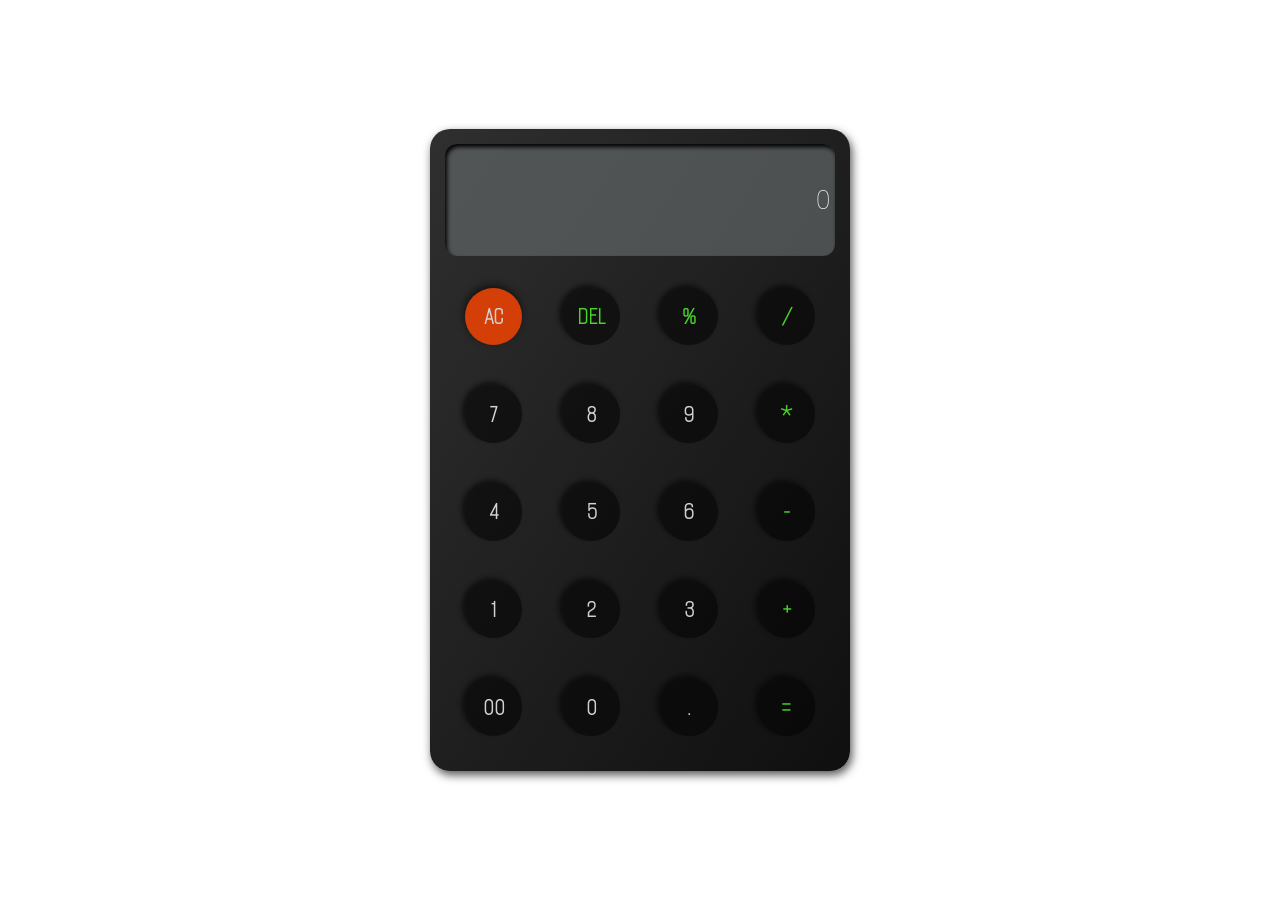
<file: Calculator/Index.html>
<!DOCTYPE html>
<html lang="en">

<head>
    <meta charset="UTF-8">
    <meta name="viewport" content="width=device-width, initial-scale=1.0">
    <title>Calculator</title>
    <Link rel="stylesheet" href="CSS/style.css">
</head>

<body>
    <div class="container">
        <input type="text" placeholder="0" id="inputBox" readonly>
        <div class="btns">
            <div id="first">
                <button>AC</button>
                <button>DEL</button>
                <button>%</button>
                <button>/</button>
            </div>
            <div>
                <button>7</button>
                <button>8</button>
                <button>9</button>
                <button>*</button>
            </div>
            <div>
                <button>4</button>
                <button>5</button>
                <button>6</button>
                <button>-</button>
            </div>
            <div>
                <button>1</button>
                <button>2</button>
                <button>3</button>
                <button>+</button>
            </div>
            <div>
                <button>00</button>
                <button>0</button>
                <button>.</button>
                <button>=</button>
            </div>
        </div>
    </div>
</body>
<script src="JS/script.js"></script>

</html>
</file>
<file: Calculator/CSS/style.css>
@import url('https://fonts.googleapis.com/css2?family=Alumni+Sans+Pinstripe:ital@0;1&family=Amatic+SC:wght@400;700&family=Arima:wght@100..700&family=Chewy&family=Concert+One&family=Danfo&family=Orbitron:wght@400..900&family=Oswald:wght@200..700&family=Playwrite+GB+S:ital,wght@0,100..400;1,100..400&family=Roboto+Flex:opsz,wght@8..144,100..1000&family=Roboto:ital,wght@0,100;0,300;0,400;0,500;0,700;0,900;1,100;1,300;1,400;1,500;1,700;1,900&family=Rubik+Wet+Paint&display=swap');

* {
    margin: 0;
    padding: 0;
    box-sizing: border-box;
    font-family: "Roboto";
    font-weight: 100;
    user-select: none;
}

html,
body {
    width: 100%;
    height: 100%;
}

body {
    display: flex;
    align-items: center;
    justify-content: center;
}

.container {
    border: none;
    background:linear-gradient(to bottom right, #2f2f2f, #0f0f0f);
    min-width: 18vw;
    aspect-ratio: 1/1.4;
    padding: 15px;
    display: flex;
    flex-direction: column;
    gap: 12px;
    border-radius: 20px;
    box-shadow: 2px 4px 10px rgb(85, 83, 83);
}

input {
    border: none;
    width: 100%;
    height: 20%;
    border-radius: 12px;
    text-align: right;
    font-size: 2vw;
    font-weight: 100;
    padding: 5px;
    background-color: rgba(99, 104, 104, 0.687);
    color: rgb(253, 252, 252);
    box-shadow: inset 2px 3px  4px black;
}

input::placeholder {
    color:white;
    border:none;
}

.btns button {
    margin: 20px;
    width: 3.6rem;
    aspect-ratio: 1;
}

.btns div {
    display: flex;
    align-items: center;
    justify-content: space-evenly;
}

button {
    border: none;
    display: flex;
    justify-content: center;
    align-items: center;
    border-radius: 50%;
    font-size: 2vw;
    font-family: "Alumni Sans Pinstripe", serif;
    font-weight: 600;
    font-style: normal;
    cursor: pointer;
    background-color: #030303b0;
    color: white;
    box-shadow: -3px -3px 4px #050505c5;
    opacity: .8;
}

div button:last-child {
    color: rgb(82, 255, 47);
}

#first button {
    color: rgb(82, 255, 47);
}

#first button:first-child {
    background-color: orangered;
    color: white;
    box-shadow: -1px -3px 7px #060606c7;
}

button:hover{
    background-color:#03030354;
}


button:active {
    transform: scale(.9);
    box-shadow: 0 2px 4px rgba(0, 0, 0, 0.2);
    opacity: .9;
}
</file>
